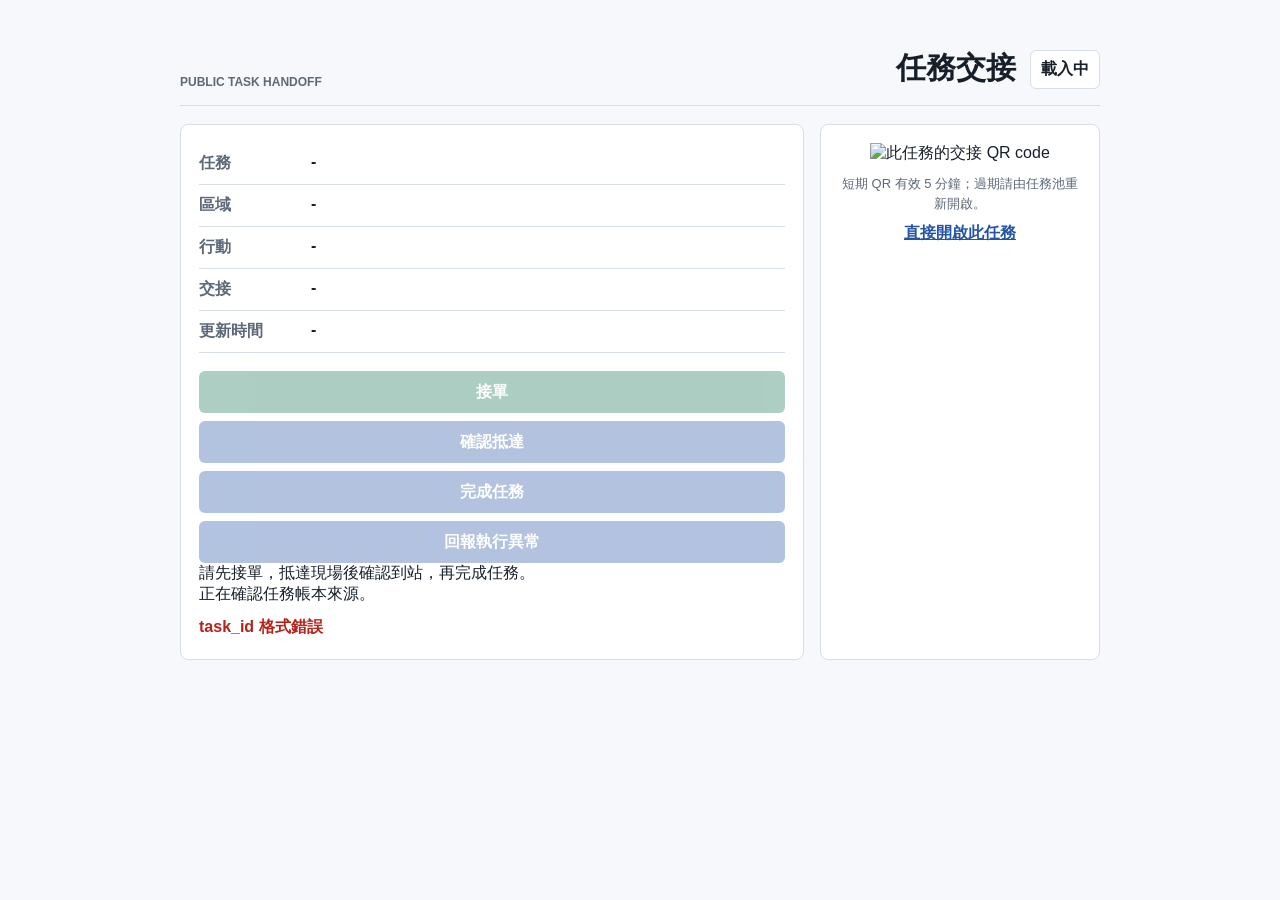
<file: public_shell/task.html>
<!doctype html>
<html lang="zh-Hant">
  <head>
    <meta charset="utf-8">
    <meta name="viewport" content="width=device-width, initial-scale=1">
    <link rel="icon" href="data:,">
    <title>YouBike 任務交接</title>
    <link rel="stylesheet" href="/public_shell/task.css">
  </head>
  <body>
    <main class="task-shell">
      <header>
        <p class="eyebrow">Public task handoff</p>
        <h1>任務交接</h1>
        <span id="status-badge">載入中</span>
      </header>
      <section class="task-layout">
        <article class="task-detail">
          <dl>
            <div><dt>任務</dt><dd id="task-name">-</dd></div>
            <div><dt>區域</dt><dd id="task-district">-</dd></div>
            <div><dt>行動</dt><dd id="task-action">-</dd></div>
            <div><dt>交接</dt><dd id="task-route">-</dd></div>
            <div><dt>更新時間</dt><dd id="task-updated">-</dd></div>
          </dl>
          <div class="actions" aria-label="task actions">
            <button type="button" data-event="accept" disabled>接單</button>
            <button type="button" data-event="arrive" disabled>確認抵達</button>
            <button type="button" data-event="complete" disabled>完成任務</button>
            <button type="button" data-event="exception" disabled>回報執行異常</button>
          </div>
          <p id="workflow-notice">請先接單，抵達現場後確認到站，再完成任務。</p>
          <p id="runtime-notice">正在確認任務帳本來源。</p>
          <p id="message" role="status"></p>
        </article>
        <aside class="qr-panel">
          <img id="task-qr" alt="此任務的交接 QR code">
          <p>短期 QR 有效 5 分鐘；過期請由任務池重新開啟。</p>
          <a id="task-link" href="#">直接開啟此任務</a>
        </aside>
      </section>
    </main>
    <script src="/public_shell/task.js"></script>
  </body>
</html>
</file>
<file: public_shell/task.css>
:root {
  color-scheme: light;
  --bg: #f6f8fb;
  --ink: #17202a;
  --muted: #5d6978;
  --line: #d7dee8;
  --surface: #ffffff;
  --accent: #2454a6;
  --danger: #b42318;
  font-family: -apple-system, BlinkMacSystemFont, "Segoe UI", "Noto Sans TC", sans-serif;
}
* { box-sizing: border-box; }
body { margin: 0; min-height: 100vh; background: var(--bg); color: var(--ink); }
.task-shell { width: min(920px, calc(100% - 28px)); margin: 0 auto; padding: 24px 0 40px; }
nav a, .qr-panel a { color: var(--accent); font-weight: 700; }
header { display: flex; align-items: flex-end; gap: 14px; padding: 24px 0 16px; border-bottom: 1px solid var(--line); }
h1, p { margin: 0; }
h1 { font-size: 30px; }
.eyebrow { margin-right: auto; color: var(--muted); font-size: 12px; font-weight: 800; text-transform: uppercase; }
#status-badge { padding: 8px 10px; border: 1px solid var(--line); border-radius: 6px; background: #fff; font-weight: 800; }
#status-badge[data-status="COMPLETED"] { color: #147253; background: #eaf7f1; }
#status-badge[data-status="ACCEPTED"] { color: #735c0f; background: #fff8c5; }
#status-badge[data-status="ARRIVED"] { color: #2454a6; background: #eaf1ff; }
#status-badge[data-status="EXPIRED"] { color: var(--danger); background: #fff0ed; border-color: #f1b7ae; }
#status-badge[data-status="exception"] { color: var(--danger); background: #fff0ed; }
.task-layout { display: grid; grid-template-columns: minmax(0, 1fr) 280px; gap: 16px; margin-top: 18px; }
.task-detail, .qr-panel { border: 1px solid var(--line); border-radius: 8px; background: var(--surface); padding: 18px; }
dl { margin: 0 0 18px; }
dl div { display: grid; grid-template-columns: 100px minmax(0, 1fr); gap: 12px; padding: 10px 0; border-bottom: 1px solid var(--line); }
dt { color: var(--muted); font-weight: 700; }
dd { margin: 0; font-weight: 750; overflow-wrap: anywhere; }
label { display: block; margin-bottom: 7px; color: var(--muted); font-size: 13px; font-weight: 750; }
input { width: 100%; min-height: 42px; border: 1px solid var(--line); border-radius: 6px; padding: 9px 10px; font: inherit; }
.actions { display: grid; grid-template-columns: 1fr; gap: 8px; margin-top: 14px; }
button { min-height: 42px; border: 0; border-radius: 6px; background: var(--accent); color: #fff; font: inherit; font-weight: 800; cursor: pointer; }
button[data-event="accept"] { background: #147253; }
button[data-event="arrive"] { background: #2454a6; }
button.danger { background: var(--danger); }
button:disabled { cursor: not-allowed; opacity: 0.35; }
#message { min-height: 24px; margin-top: 12px; color: #147253; font-weight: 700; }
#message.error { color: var(--danger); }
.qr-panel { text-align: center; }
.qr-panel img { width: 100%; aspect-ratio: 1; object-fit: contain; }
.qr-panel p { margin: 10px 0; color: var(--muted); font-size: 13px; line-height: 1.5; }
@media (max-width: 700px) {
  header { align-items: flex-start; flex-wrap: wrap; }
  .eyebrow { width: 100%; }
  .task-layout { grid-template-columns: 1fr; }
  .actions { grid-template-columns: 1fr; }
}
</file>
